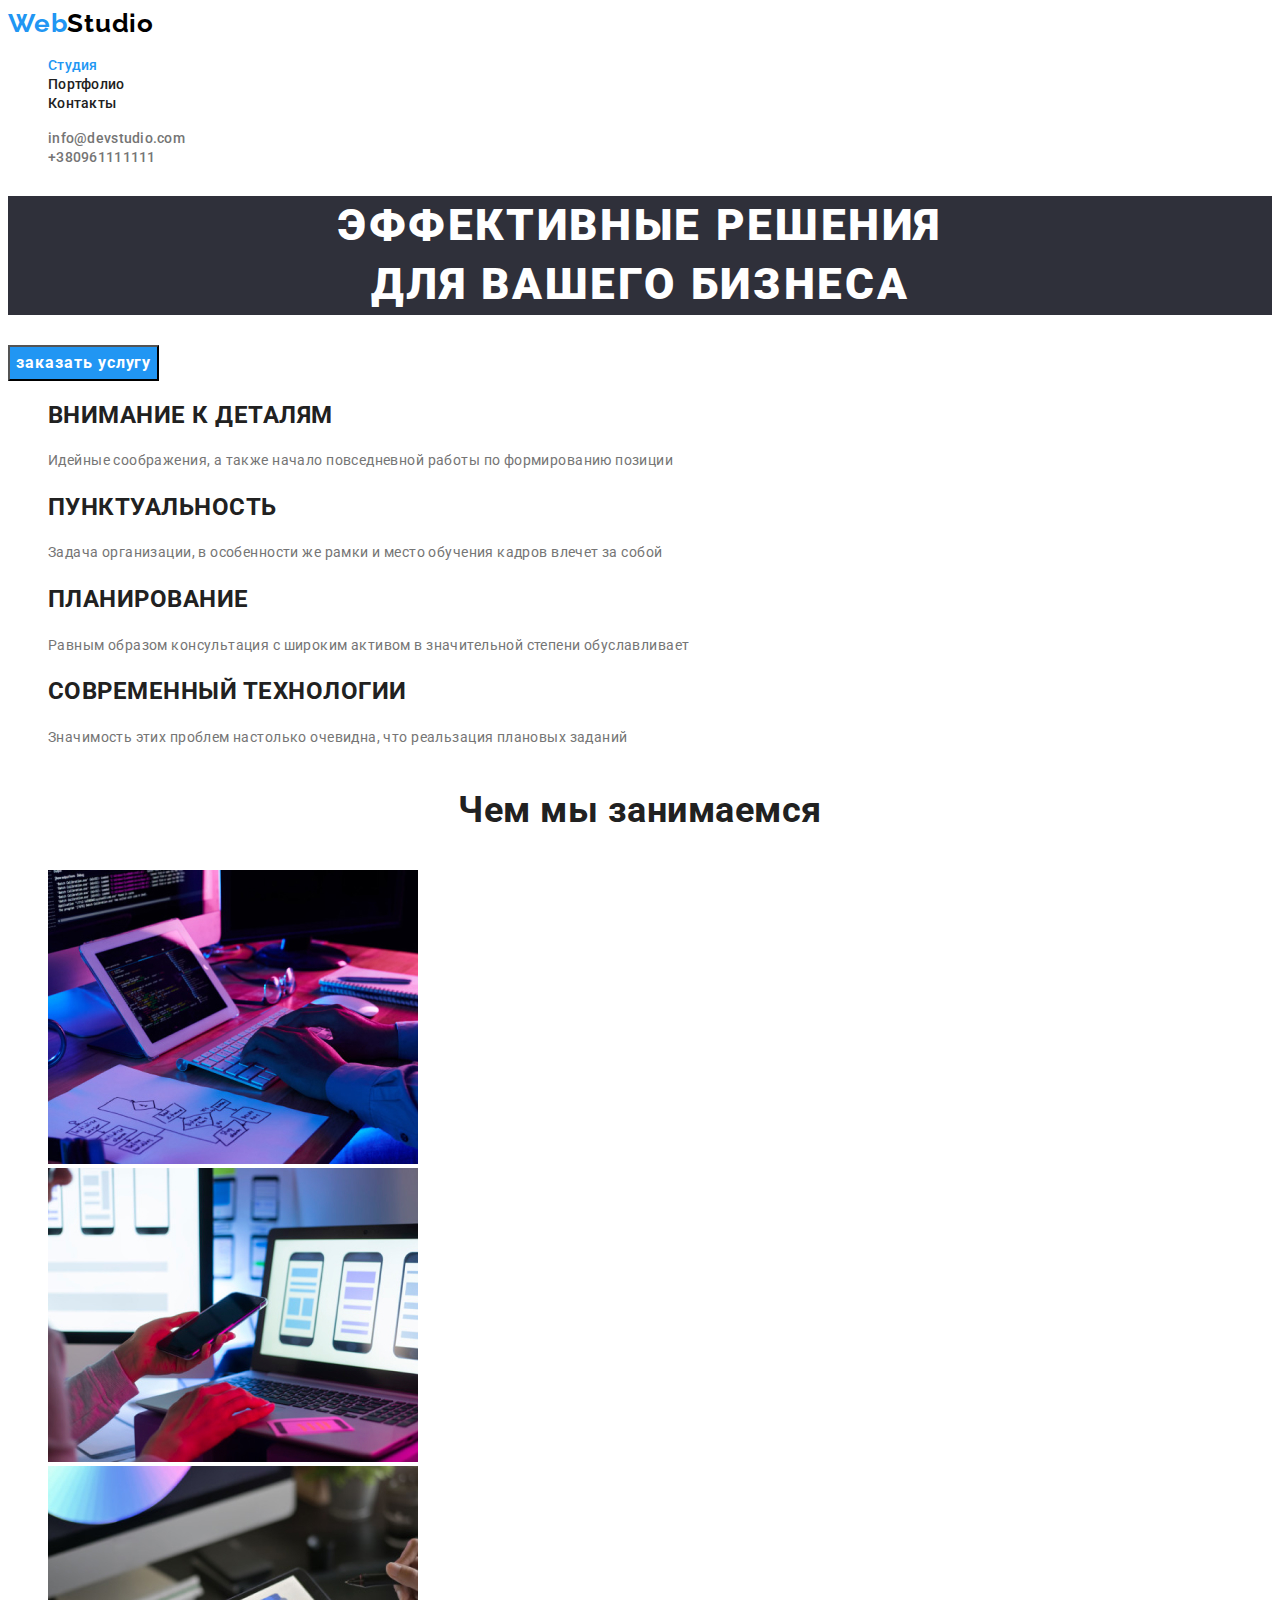
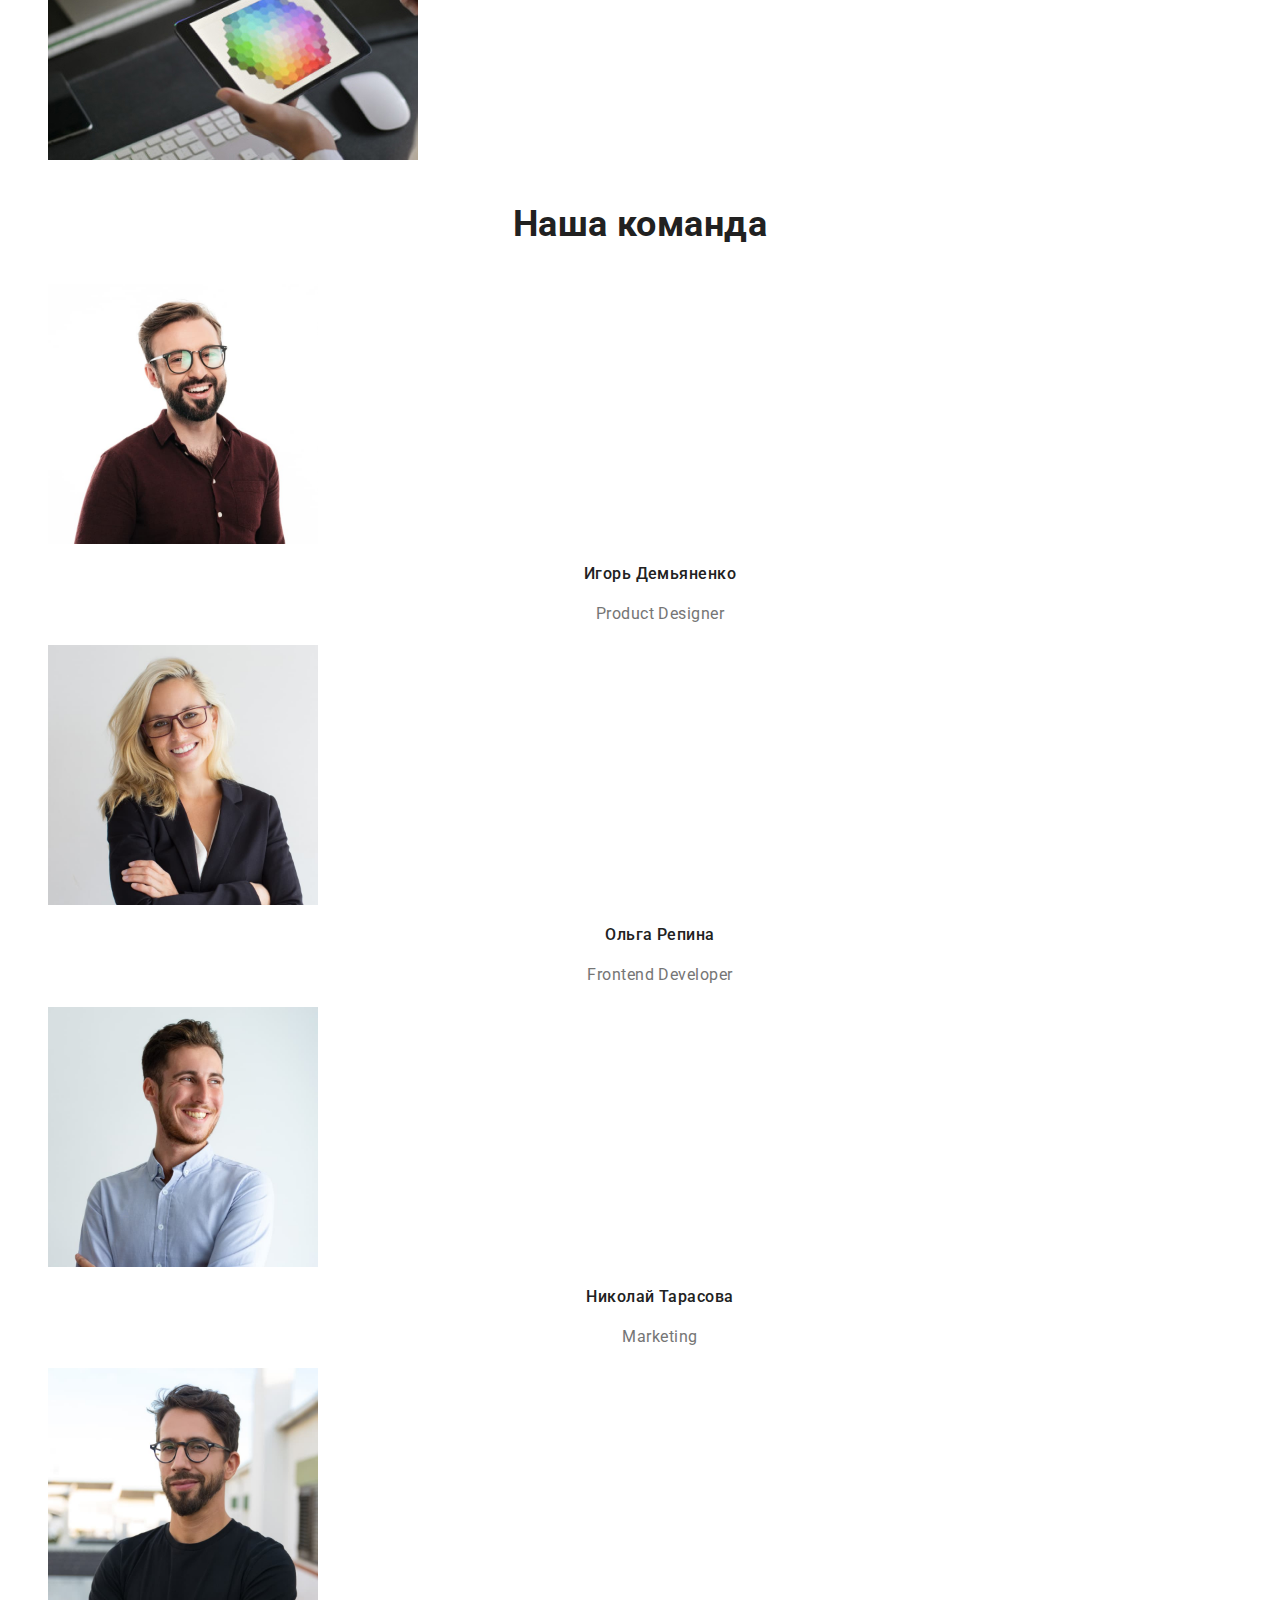
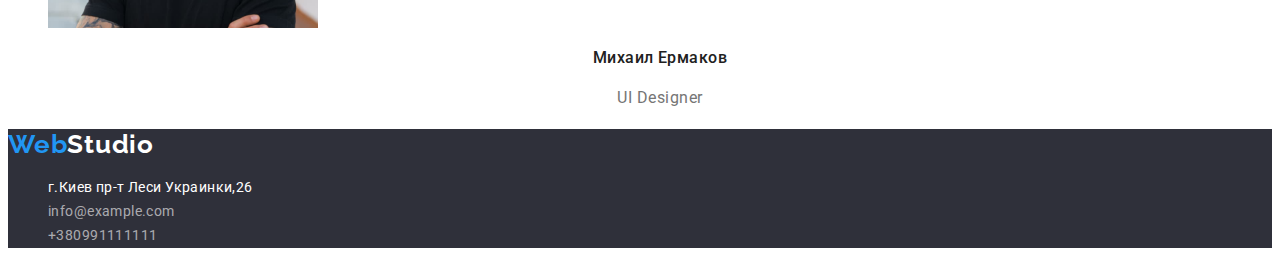
<file: index.html>
<!DOCTYPE html>
<html lang="ru">

<head>
    <meta charset="UTF-8">
    <meta http-equiv="X-UA-Compatible" content="IE=edge">
    <meta name="viewport" content="width=device-width, initial-scale=1.0">
    <title>WebStudio</title>
    <link rel="preconnect" href="https://fonts.googleapis.com">
    <link rel="preconnect" href="https://fonts.gstatic.com" crossorigin>
    <link
        href="https://fonts.googleapis.com/css2?family=Raleway:wght@700&family=Roboto:wght@400;500;700;900&display=swap"
        rel="stylesheet">
    <link rel="stylesheet" href="./CSS/styles.css">
</head>

<body>
    <header class="header">
        <nav class="nav">
            <a href="./index.html" class="logo" class="link"><span class="logo-accept">Web</span><span>Studio</span>

            </a>
            <ul class="nav-list list">
                <li class="nav-item">
                    <a class="nav-link current link" href="./index.html" class="link">Студия</a></li>
                <li class="nav-item">
                    <a class="nav-link link" href="./portfolio.html" class="link">Портфолио</a></li>
                <li class="nav-item">
                    <a class="nav-link link" href="" class="link">Контакты</a></li>
            </ul>
        </nav>

        <ul class="header-contact-list">
            <li class="header-contacts-item">
                <a class="header-mail link" href="maito:info@devstudio.com" class="link">info@devstudio.com</a></li>
            <li class="header-contact-list">
                <a class="header-phone link" href="tel:+380961111111" class="link">+380961111111</a></li>
        </ul>
    </header>
    <main class="main">
        <section class="hero">
            <h1 class="hero-title">ЭФФЕКТИВНЫЕ РЕШЕНИЯ<br> ДЛЯ ВАШЕГО БИЗНЕСА</h1>
            <button class=" hero-button" type="button">заказать услугу</button>
        </section>
        <section class="features">
            <ul class="features-list list">
                <li class="feature-item">
                    <h2 class="features-title">ВНИМАНИЕ К ДЕТАЛЯМ</h2>
                    <p class="feature-text">Идейные соображения, а также начало повседневной работы по формированию
                        позиции</p>
                </li>
                <li class="feature-item">
                    <h2 class="features-title">ПУНКТУАЛЬНОСТЬ</h2>
                    <p class="feature-text">Задача организации, в особенности же рамки и место обучения кадров влечет за
                        собой</p>
                </li>
                <li class="feature-item">
                    <h2 class="features-title">ПЛАНИРОВАНИЕ</h2>
                    <p class="feature-text">Равным образом консультация с широким активом в значительной степени
                        обуславливает</p>
                </li>
                <li class="feature-item">
                    <h2 class="features-title">СОВРЕМЕННЫЙ ТЕХНОЛОГИИ</h2>
                    <p class="feature-text">Значимость этих проблем настолько очевидна, что реальзация плановых заданий
                    </p>
                </li>
            </ul>
        </section>
        <section class="services">
            <h2 class="services-title">Чем мы занимаемся</h2>
            <ul class="services-list list">
                <li class="services-item">
                    <img class="services-pic" src="./images/img (1).jpg" alt="Программирование" width="370">
                </li>
                <li class="services-item">
                    <img class="services-pic" src="./images/img (2).jpg" alt="Мобильные приложения" width="370">
                </li>
                <li class="services-item">
                    <img class="services-pic" src="./images/img (3).jpg" alt="Графический дизайн" width="370">
                </li>
            </ul>
        </section>
        <section class="team">
            <h2 class="team-title">Наша команда</h2>
            <ul class="team-list list">
                <li class="team-iteam">
                    <img class="team-pic" src="./images/img (4).jpg" alt="Игорь Демьяненко" width="270">
                    <h3 class="team-names">Игорь Демьяненко</h3>
                    <p class="team-text">Product Designer</p>
                </li>
                <li class="">
                    <img class="team-pic" src="./images/img (5).jpg" alt="Ольга Репина" width="270">
                    <h3 class="team-names">Ольга Репина</h3>
                    <p class="team-text">Frontend Developer</p>
                </li>
                <li class="team-iteam">
                    <img class="team-pic" src="./images/img (6).jpg" alt="Николай Тарасова" width="270">
                    <h3 class="team-names">Николай Тарасова</h3>
                    <p class="team-text">Marketing</p>
                </li>
                <li class="team-iteam">
                    <img class="team-pic" src="./images/img (7).jpg" alt="Михаил Ермаков" width="270">
                    <h3 class="team-names">Михаил Ермаков</h3>
                    <p class="team-text">UI Designer</p>
                </li>
            </ul>
        </section>
    </main>
    <footer class="footer">
        <a class="footer-logo" href="./index.html" class="logo"><span class="logo-accept">Web</span><span
                class="Studio">Studio</span>
        </a>
        <address class="footer-adress">
            <ul class="footer-list">
                <li class="footer-item"><a class="footer-adress-link"
                        href="https://www.google.com/maps/search/%D0%BF%D1%80%D0%BE%D1%81%D0%BF%D0%B5%D0%BA%D1%82+%D0%BB%D0%B5%D1%81%D0%B8+%D1%83%D0%BA%D1%80%D0%B0%D0%B8%D0%BD%D0%BA%D0%B8+26/@50.4728094,30.4184101,12z/data=!3m1!4b1">г.Киев
                        пр-т Леси Украинки,26</a></li>
                <li class="footer-item"><a class="footer-mail-link" href="mailto:info@example.com">info@example.com</a>
                </li>
                <li class="footer-item"><a class="footer-tel-link" href="tel:+380991111111">+380991111111</a></li>
            </ul>
        </address>

    </footer>
</body>

</html>
</file>
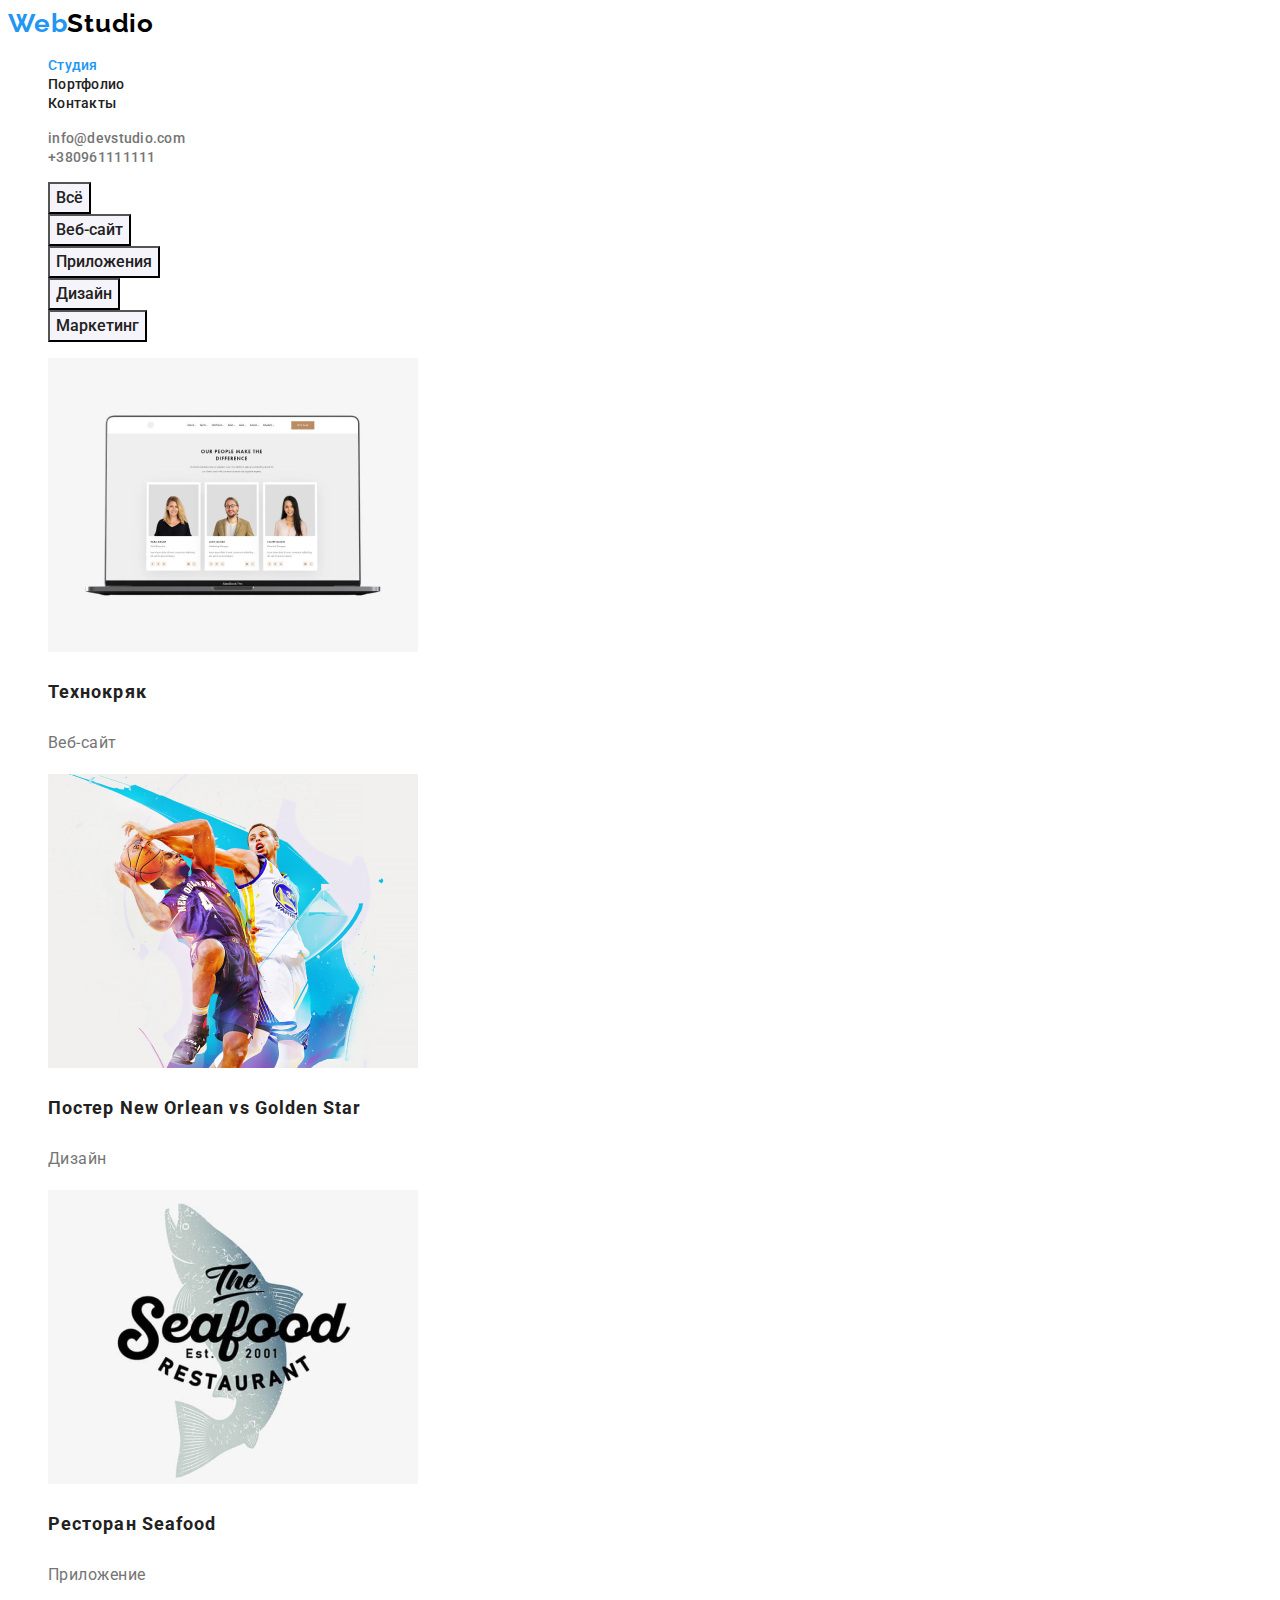
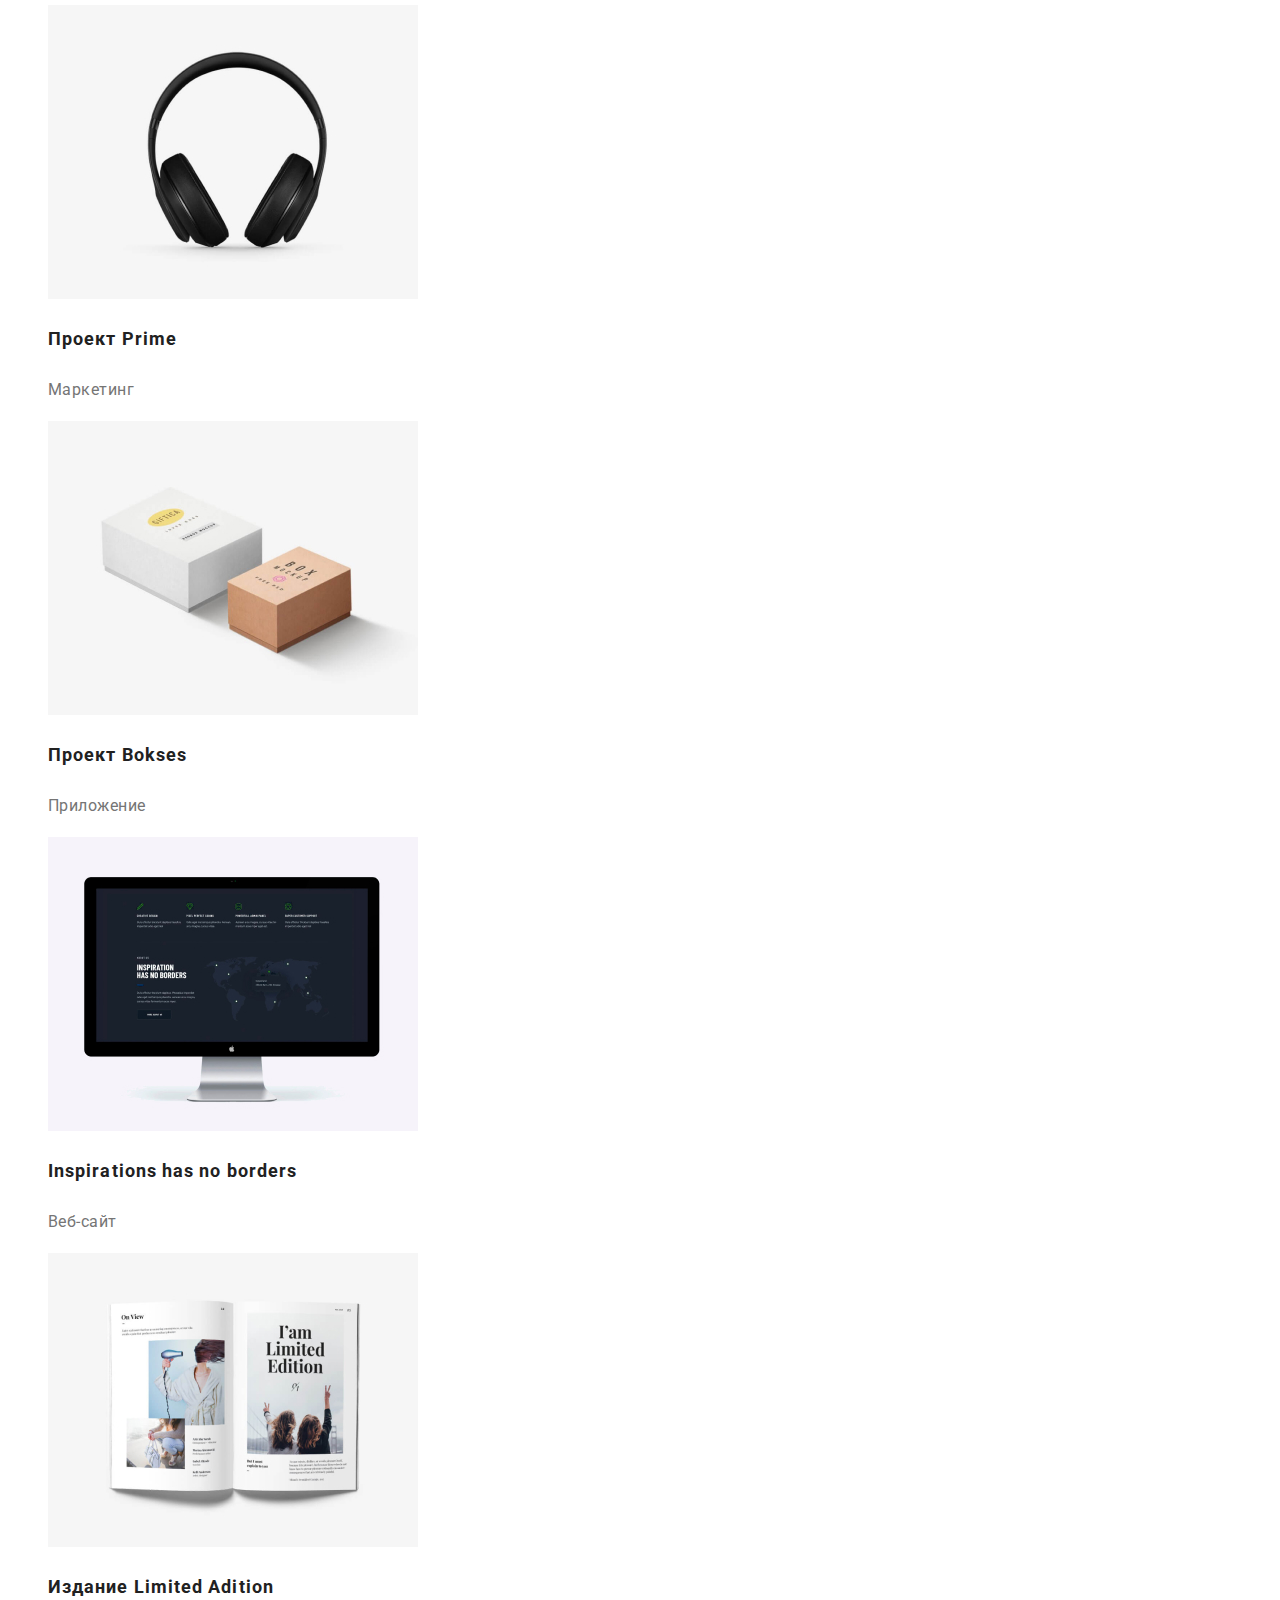
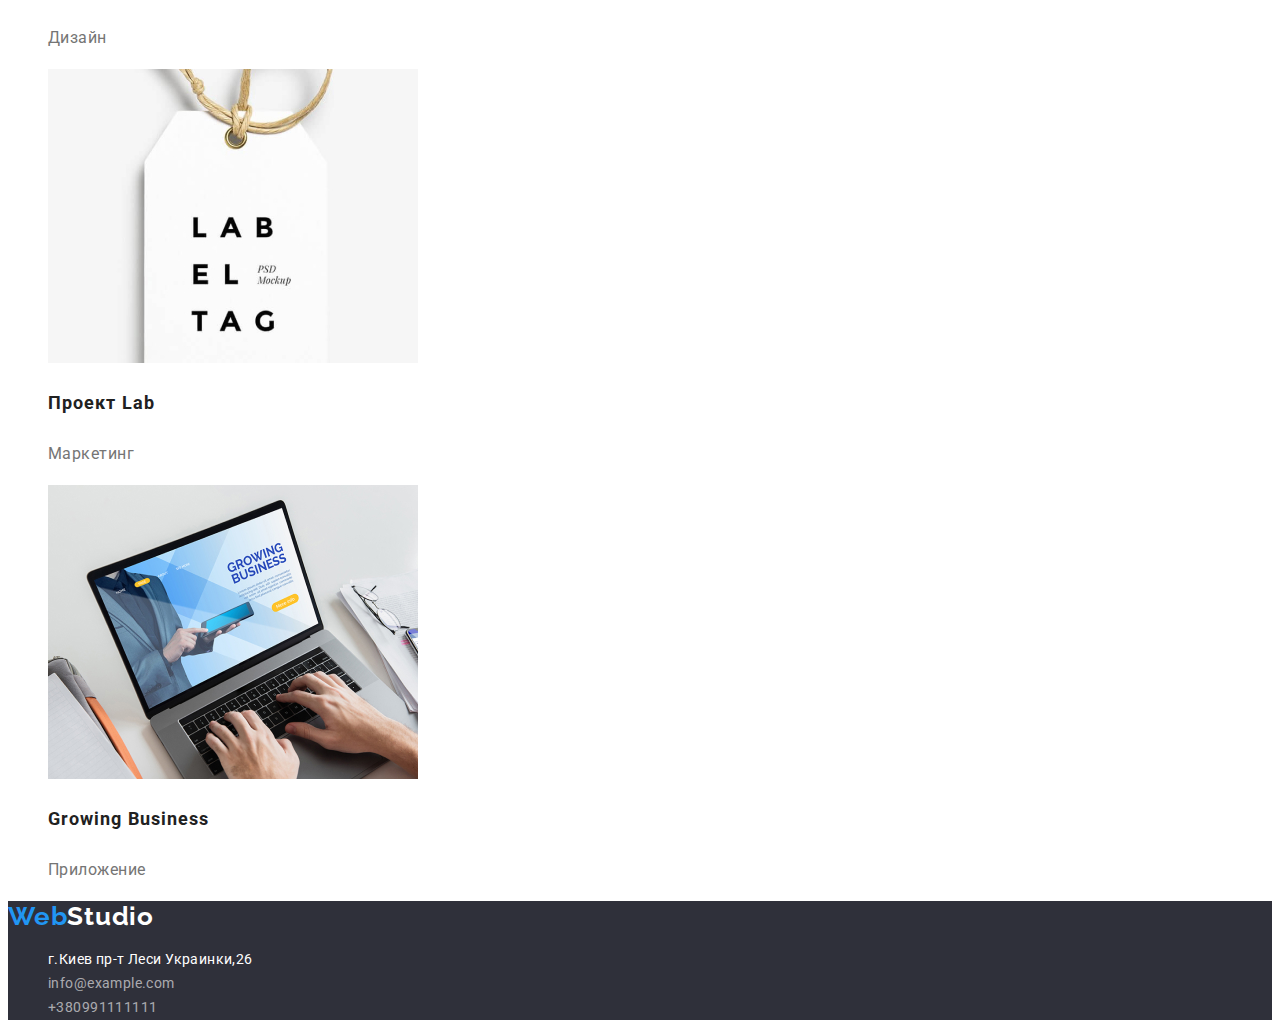
<file: portfolio.html>
<!DOCTYPE html>
<html lang="en">

<head>
    <meta charset="UTF-8">
    <meta http-equiv="X-UA-Compatible" content="IE=edge">
    <meta name="viewport" content="width=device-width, initial-scale=1.0">
    <title>Portfolio</title>
    <link rel="preconnect" href="https://fonts.googleapis.com">
    <link rel="preconnect" href="https://fonts.gstatic.com" crossorigin>
    <link
        href="https://fonts.googleapis.com/css2?family=Raleway:wght@700&family=Roboto:wght@400;500;700;900&display=swap"
        rel="stylesheet">
    <link rel="stylesheet" href="./CSS/styles.css">
</head>

<body>
    <header class="header">
        <nav class="nav">
            <a href="./index.html" class="logo" class="link"><span class="logo-accept">Web</span><span>Studio</span>

            </a>
            <ul class="nav-list list">
                <li class="nav-item">
                    <a class="nav-link current link" href="./index.html" class="link">Студия</a></li>
                <li class="nav-item">
                    <a class="nav-link link" href="./portfolio.html" class="link">Портфолио</a></li>
                <li class="nav-item">
                    <a class="nav-link link" href="" class="link">Контакты</a></li>
            </ul>
        </nav>

        <ul class="header-contact-list">
            <li class="header-contacts-item">
                <a class="header-mail link" href="maito:info@devstudio.com" class="link">info@devstudio.com</a></li>
            <li class="header-contact-list">
                <a class="header-phone link" href="tel:+380961111111" class="link">+380961111111</a></li>
        </ul>
    </header>
    <main>
        <section class="projects">
            <h1 hidden>Блок кнопок </h1>
            <ul class="filter list">
                <li>
                    <button type="button" class="filter-button">Всё</button></li>
                <li>
                    <button type="button" class="filter-button">Веб-сайт</button></li>
                <li>
                    <button type="button" class="filter-button">Приложения</button></li>
                <li>
                    <button type="button" class="filter-button">Дизайн</button></li>
                <li>
                    <button type="button" class="filter-button">Маркетинг</button></li>
            </ul>

            <h2 hidden>Примеры работ</h2>
            <ul class="projects-list list">
                <li class="projects-item">
                    <a href="" class="projects-link link">
                        <img class="projects-pic" src="./Images Port/img (10).jpg" alt="Ноут с сайтом" width="370"
                            height="294">
                        <h3 class="projects-title">Технокряк</h3>
                        <p class="projects-text">Веб-сайт</p>
                    </a>
                </li>
                <li class="projects-item">
                    <a href="" class="projects-link link">
                        <img class="projects-pic" src="./Images Port/img (11).jpg" alt="Баскетболисты" width="370"
                            height="294">
                        <h3 class="projects-title">Постер New Orlean vs Golden Star</h3>
                        <p class="projects-text">Дизайн</p>
                    </a>
                </li>
                <li class="projects-item">
                    <a href="" class="projects-link link">
                        <img class="projects-pic" src="./Images Port/img (12).jpg" alt="Ресторан" width="370"
                            height="294">
                        <h3 class="projects-title">Ресторан Seafood</h3>
                        <p class="projects-text">Приложение</p>
                    </a>
                </li>
            </ul>
            <ul class="projects-item list">
                <li class="projects-item">
                    <a href="" class="projects-link link">
                        <img class="projects-pic" src="./Images Port/img (13).jpg" alt="Науникик" width="370"
                            height="294">
                        <h3 class="projects-title">Проект Prime</h3>
                        <p class="projects-text">Маркетинг</p>
                    </a>
                </li>
                <li class="projects-item">
                    <a href="" class="projects-link link">
                        <img class="projects-pic" src="./Images Port/img (14).jpg" alt="Боксы" width="370" height="294">
                        <h3 class="projects-title">Проект Bokses</h3>
                        <p class="projects-text">Приложение</p>
                    </a>
                </li>
                <li class="projects-item">
                    <a href="" class="projects-link link">
                        <img class="projects-pic" src="./Images Port/img (15).jpg" alt="Пример сайта" width="370"
                            height="294">
                        <h3 class="projects-title">Inspirations has no borders</h3>
                        <p class="projects-text">Веб-сайт</p>
                    </a>
                </li>
                <li class="projects-item">
                    <a href="" class="projects-link link">
                        <img class="projects-pic" src="./Images Port/img (16).jpg" alt="книга" width="370" height="294">
                        <h3 class="projects-title">Издание Limited Adition</h3>
                        <p class="projects-text">Дизайн</p>
                    </a>
                </li>
                <li class="projects-item">
                    <a href="" class="projects-link link">
                        <img class="projects-pic" src="./Images Port/img (17).jpg" alt="Бирка" width="370" height="294">
                        <h3 class="projects-title">Проект Lab</h3>
                        <p class="projects-text">Маркетинг</p>
                    </a>
                </li>
                <li class="projects-item">
                    <a href="" class="projects-link link">
                        <img class="projects-pic" src="Images Port/img (18).jpg" alt="Пример приложения" width="370"
                            height="294">
                        <h3 class="projects-title">Growing Business</h3>
                        <p class="projects-text">Приложение</p>
                    </a>
                </li>
            </ul>
        </section>
    </main>
    <footer class="footer">
        <a class="footer-logo" href="./index.html" class="logo"><span class="logo-accept">Web</span><span
                class="Studio">Studio</span>
        </a>
        <address class="footer-adress">
            <ul class="footer-list">
                <li class="footer-item"><a class="footer-adress-link"
                        href="https://www.google.com/maps/search/%D0%BF%D1%80%D0%BE%D1%81%D0%BF%D0%B5%D0%BA%D1%82+%D0%BB%D0%B5%D1%81%D0%B8+%D1%83%D0%BA%D1%80%D0%B0%D0%B8%D0%BD%D0%BA%D0%B8+26/@50.4728094,30.4184101,12z/data=!3m1!4b1">г.Киев
                        пр-т Леси Украинки,26</a></li>
                <li class="footer-item"><a class="footer-mail-link" href="mailto:info@example.com">info@example.com</a>
                </li>
                <li class="footer-item"><a class="footer-tel-link" href="tel:+380991111111">+380991111111</a></li>
            </ul>
        </address>

    </footer>
</body>

</html>
</file>
<file: CSS/styles.css>
/*  */
*::after
*::before
*{
    box-sizing: border-box;
}
:root{
        /* Основные шрифты */
        --main-font: 'Roboto', sans-serif;
        --secondary-font: 'Raleway', sans-serif;

        /* Цвет текста */
        --primary-text-color: #212121;
        --secondary-text-color: #757575;
        --white-text-color: #ffffff;
        --footer-contacts-text: rgba(255, 255, 255, 0.6);
        --accent-text-color: #2196f3;

        /* Цвет фона */
        --background-color: #ffffff;
        --secondary-backgraund-color: #f5f4fa;
        --dark-background-color: #2f303a;
    }


body {
   font-family: var(--main-font);
   font-size: 16px;
   line-height: 1.19;
   letter-spacing: 0.03em;
   color: var(--primary-text-color);
   background-color: var(--background-color);
}
.link:hover{
    color: var(--accent-text-color);
}

.link:focus{
    color: var(--accent-text-color);
    ;
}
.link{
    text-decoration: none;
    }
    .list{
     list-style: none;   
    }
.logo {
    font-family: Raleway;
    font-weight: 700;
    font-size: 26px;
    line-height: 1.19;
    text-decoration: none;
    letter-spacing: 0.03em;
   
    
    
}


.nav-link {
font-weight: 500;
font-size: 14px;
line-height: 1.14;
letter-spacing: 0.02em;
color: var(--primary-text-color);

}

.current {
    color: var(--accent-text-color);
}

/* Контакты в хедере */
.header-phone,
.header-mail {
    font-weight: 500;
    font-size: 14px;
    line-height: 1.14;
    letter-spacing: 0.02em;
    color: var(--secondary-text-color);
    list-style-type: none;
    
}
.logo-accept{
    color: var(--accent-text-color);
}
.header-phone-link:hover
.header-phone-link:focus{
    color: var(--accent-text-color) ;
}
.hero-title {
    text-align: center;
    background-color: #2F303A;
    font-weight: 900;
    font-size: 44px;
    line-height: 1.36;

    /* or 136% */
    letter-spacing: 0.06em;
    

    color: #FFFFFF;
}

.hero-button {
    font-family: inherit;
    font-weight: 700;
    font-size: 16px;
    line-height: 1.87;
    display: flex;
    align-items: center;
    letter-spacing: 0.06em;
    color: var(--white-text-color);
    background-color: var(--accent-text-color);
    cursor: pointer;
    text-align: center;
}

.hero-button:hover {
    background-color: #188ce8;
}



.feature-title {
   font-style: normal;
   font-weight: 700;
   font-size: 14px;
   line-height: 1.14;
   letter-spacing: 0.03em;
   text-transform: uppercase;

   
    color: var(--primary-text-color);
}

.feature-text {
    font-family: Roboto;
    font-style: normal;
    font-weight: normal;
    font-size: 14px;
    line-height: 1.71;
    /* or 171% */

    letter-spacing: 0.03em;

    

    color: var(--secondary-text-color);
}

.services-title,
.team-title {
    font-weight: 700;
    font-size: 36px;
    line-height: 1.67;
    text-align: center;
    color: var(--primary-text-color);
}

.team-names {
    font-weight: 500;
    font-size: 16px;
    line-height: 1.19;
    text-align: center;
    letter-spacing: 0.03em;
}

.team-text {
    font-size: 16px;
    line-height: 1.9;
    text-align: center;
    color: var(--secondary-text-color);
    letter-spacing: 0.03em;

}

/* Страница портфолио main */
/* Фильтр кнопки*/
.filter-button {
    font-family: inherit;
    font-weight: 500;
    font-size: 16px;
    line-height: 1.62;
    color: var(--primary-text-color);
    background-color: #f5f4fa;
    cursor: pointer;
}

.filter-button:hover,
.filter-button:focus {
    color: var(--white-text-color);
    background-color: var(--accent-text-color);
}

/* Секция projects" */
.projects-title {
    font-weight: 700;
    font-size: 18px;
    line-height: 2;
    letter-spacing: 0.06em;
    color: var(--primary-text-color);
}

.projects-text {
    font-size: 16px;
    line-height: 1.87;
    color: var(--secondary-text-color);
}

.projects-title:hover,
.projects-text:hover,
.projects-title:focus,
.projects-text:focus {
    color: var(--accent-text-color);
}

.footer{
    background-color: #2F303A;
}
.footer-logo{
   font-family: Raleway;
   font-style: normal;
   font-weight: bold;
   font-size: 26px;
   line-height: 1.19;
   /* identical to box height */

   letter-spacing: 0.03em;
   text-decoration: none;
   
}
.footer-list{
    list-style: none;
}
.footer-item {
    font-size: 14px;
    line-height: 1.71;
    letter-spacing: 0.03em;

}
.footer-adress-link {
    font-family: Roboto;
    font-style: normal;
    font-weight: 400;
    font-size: 14px;
    line-height: 1.71;
    /* or 171% */

    letter-spacing: 0.03em;

    color: #FFFFFF;
    text-decoration: none;


}
.footer-mail-link {
   font-size: 14px;
   line-height: 1.71;
   letter-spacing: 0.03em;
   color: rgba(255, 255, 255, 0.6);
   text-decoration: none;
}
.footer-tel-link{
font-size: 14px;
line-height: 1.71;
letter-spacing: 0.03em;
color: rgba(255, 255, 255, 0.6);
text-decoration: none;


}
span{
    color: #000;
     var(--white-text-color)
}
.link{
   text-decoration: none;
}
.Studio{
    color: #FFFFFF;
}
.footer-adress{
    font-style: normal;
}
.header-contact-list{
    list-style-type: none;
}
.projects-item-list
{
    list-style-type: none;
}
</file>
